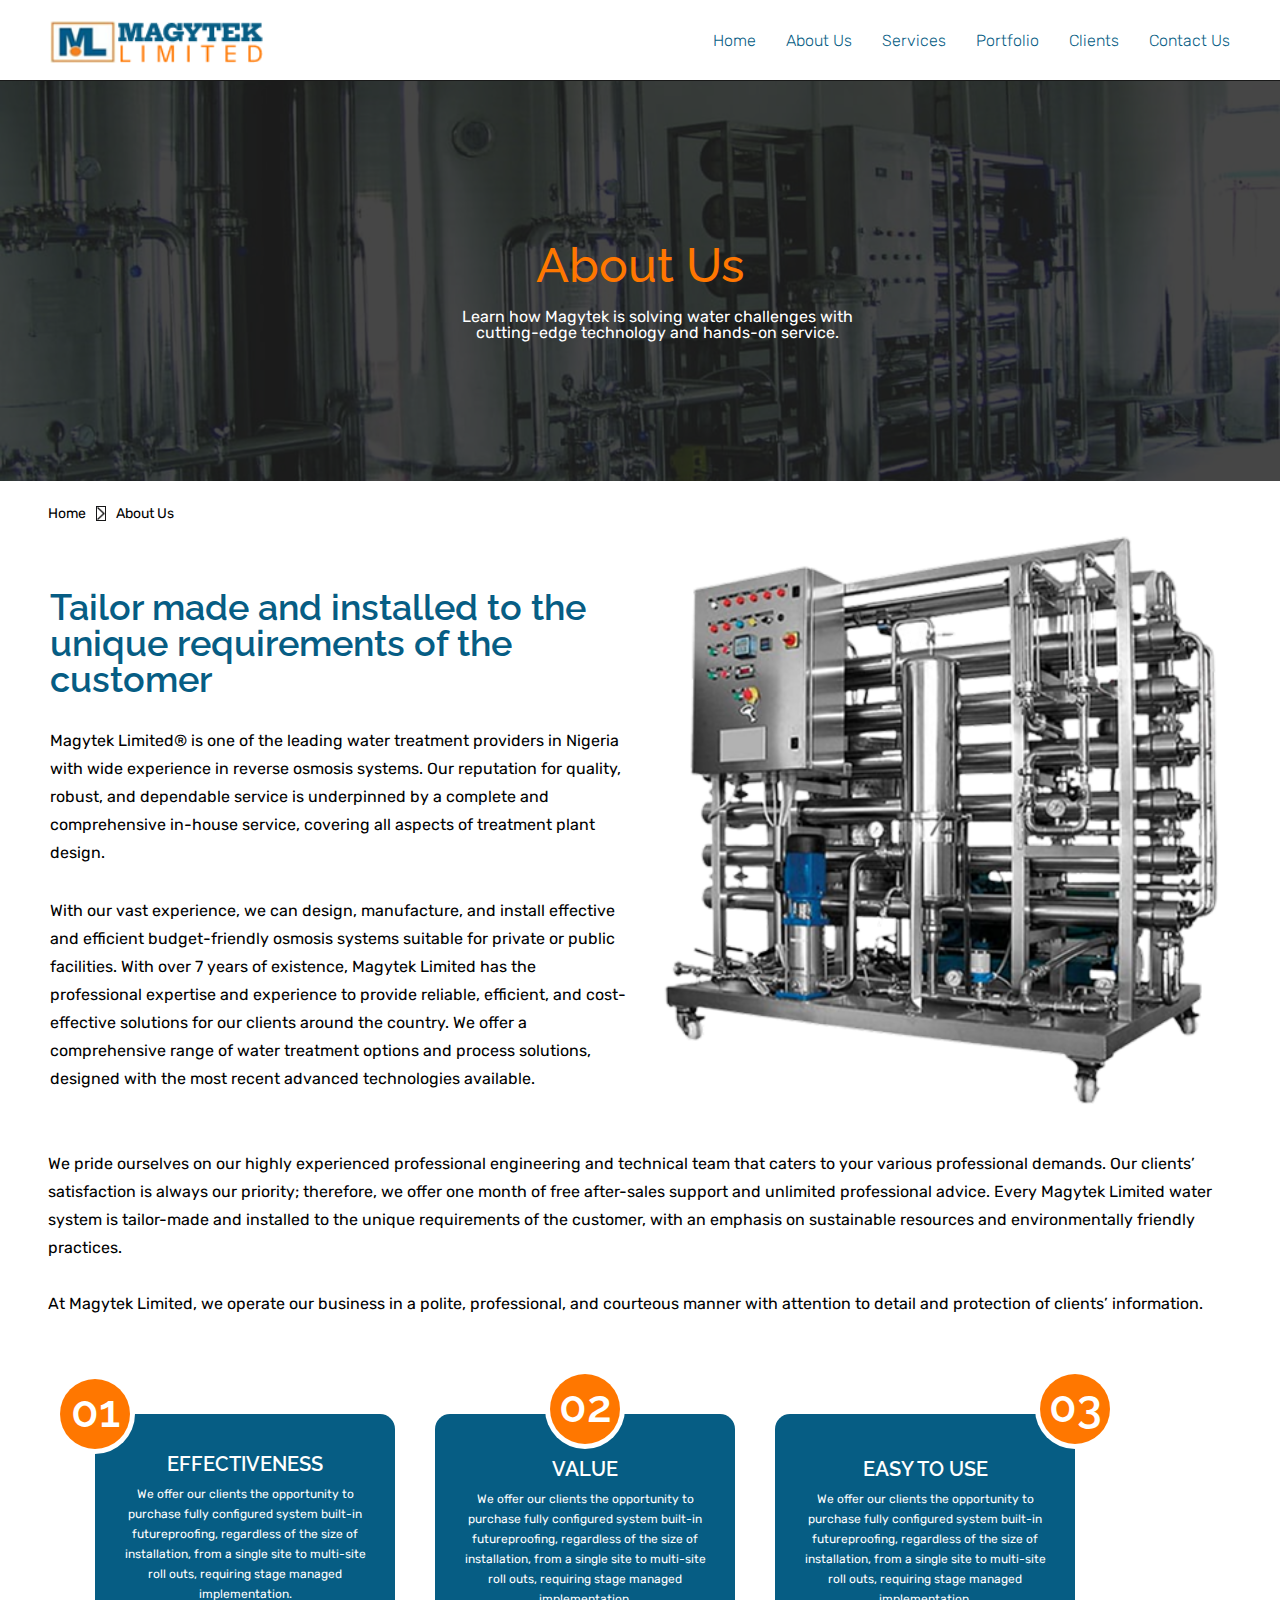
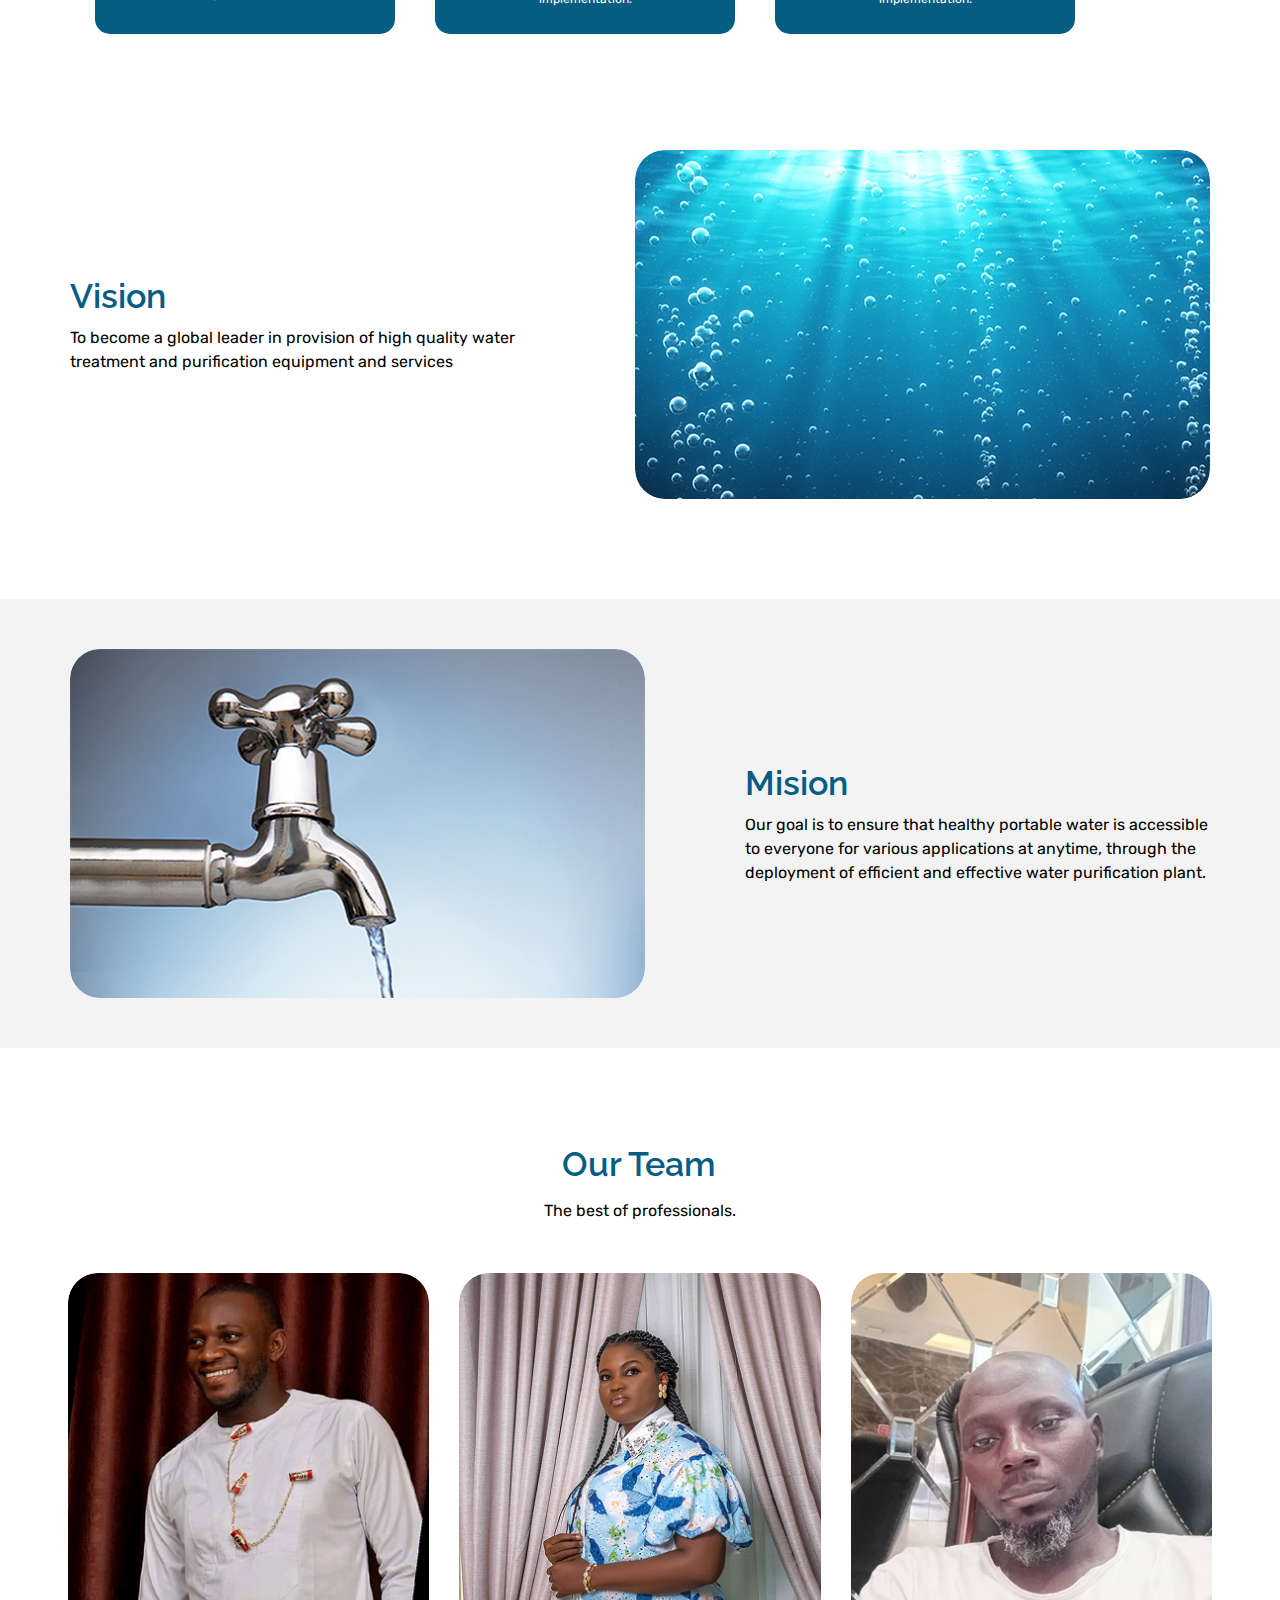
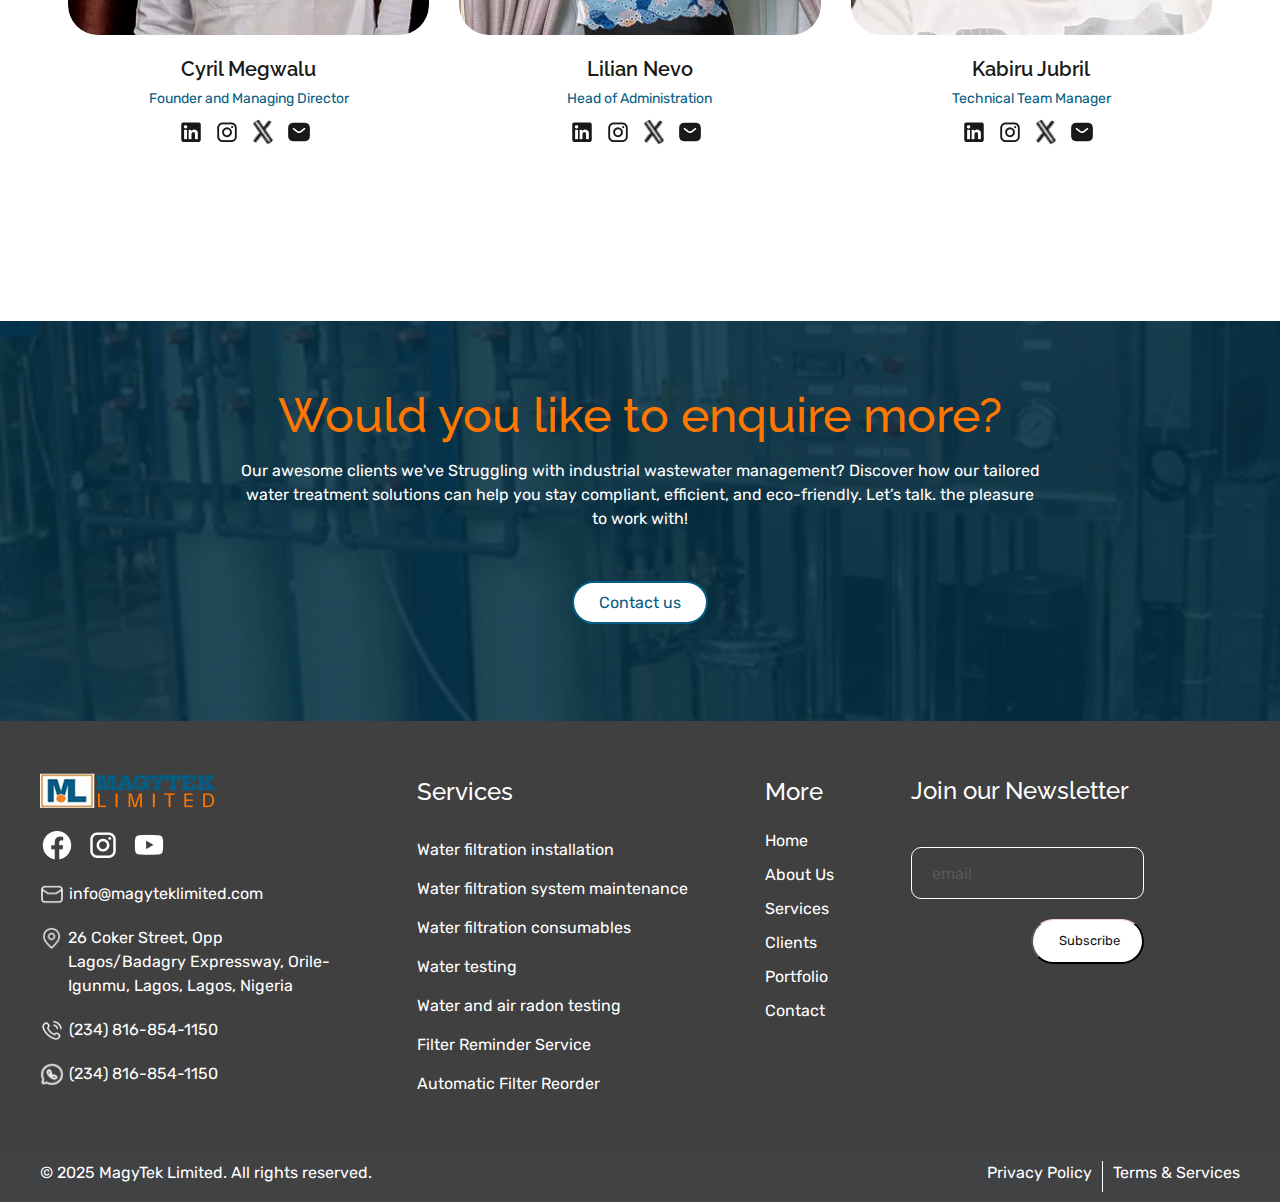
<file: about.html>
<!DOCTYPE html>
<html lang="en">
  <head>
    <meta charset="UTF-8" />
    <meta name="viewport" content="width=device-width, initial-scale=1.0" />
    <title>Magytek Limited</title>
    <link rel="stylesheet" href="about.css" />
    <link rel="preconnect" href="https://fonts.googleapis.com" />
    <link rel="preconnect" href="https://fonts.gstatic.com" crossorigin />
    <link
      href="https://fonts.googleapis.com/css2?family=Rubik:ital,wght@0,300..900;1,300..900&display=swap"
      rel="stylesheet"
    />
    <link rel="preconnect" href="https://fonts.googleapis.com" />
    <link rel="preconnect" href="https://fonts.gstatic.com" crossorigin />
    <link
      href="https://fonts.googleapis.com/css2?family=Raleway:ital,wght@0,100..900;1,100..900&family=Rubik&display=swap"
      rel="stylesheet"
    />
  </head>
  <body>
    <header>
      <nav>
        <div class="logo">
          <img src="assets/Frame 32.png" alt="Magytek Logo" />
        </div>

        <ul class="nav-links">
          <li><a href="#">Home</a></li>
          <li><a href="#">About Us</a></li>
          <li><a href="#">Services</a></li>
          <li><a href="#">Portfolio</a></li>
          <li><a href="#">Clients</a></li>
          <li><a href="#">Contact Us</a></li>
        </ul>
      </nav>
    </header>
    <main>
      <div class="hero">
        <div class="content">
          <p class="company-name">About Us</p>
          <p class="company-description">
            Learn how Magytek is solving water challenges with cutting-edge
            technology and hands-on service.
          </p>
        </div>
        <div class="overlay-image"></div>
      </div>
      <div class="mini-nav">
        <p>Home</p>
        <img
          class="nav-right-arrow"
          src="assets/rightIcon.png"
          alt="Navigation arrow"
        />
        <p>About Us</p>
      </div>
      <!-- Section 1 -->
      <div class="container-1">
        <div class="container-1-1">
          <div class="left-text" style="gap: 20px">
            <h2
              style="
                color: #065d84;
                font-family: 'Raleway', sans-serif;
                font-weight: 600;
                font-size: 36px;
                line-height: 100%;
              "
            >
              Tailor made and installed to the unique requirements of the
              customer
            </h2>

            <p style="font-size: 16px; margin-top: 30px">
              Magytek Limited® is one of the leading water treatment providers
              in Nigeria with wide experience in reverse osmosis systems. Our
              reputation for quality, robust, and dependable service is
              underpinned by a complete and comprehensive in-house service,
              covering all aspects of treatment plant design.
            </p>

            <p style="font-size: 16px; margin-top: 30px">
              With our vast experience, we can design, manufacture, and install
              effective and efficient budget-friendly osmosis systems suitable
              for private or public facilities. With over 7 years of existence,
              Magytek Limited has the professional expertise and experience to
              provide reliable, efficient, and cost-effective solutions for our
              clients around the country. We offer a comprehensive range of
              water treatment options and process solutions, designed with the
              most recent advanced technologies available.
            </p>
          </div>
          <div class="right-text" style="margin-top: -50px">
            <img
              src="assets/Magy5 1.png"
              alt="Magytek water treatment system"
              style="width: 100%; height: auto"
            />
          </div>
        </div>
        <p
          style="
            font-size: 16px;
            font-family: 'Rubik', sans-serif;
            font-optical-sizing: auto;
            font-style: normal;
            font-weight: 400;
            line-height: 28px;
            letter-spacing: 0%;
            color: #000000;
            margin-left: 23px;
            margin-top: 30px;
          "
        >
          We pride ourselves on our highly experienced professional engineering
          and technical team that caters to your various professional demands.
          Our clients’ satisfaction is always our priority; therefore, we offer
          one month of free after-sales support and unlimited professional
          advice. Every Magytek Limited water system is tailor-made and
          installed to the unique requirements of the customer, with an emphasis
          on sustainable resources and environmentally friendly practices.
          <br /><br />
          At Magytek Limited, we operate our business in a polite, professional,
          and courteous manner with attention to detail and protection of
          clients’ information.
        </p>
      </div>

      <!-- Section 2 -->
      <div class="container-2">
        <div class="container-2-1">
          <div class="container-2-1-1">
            <div class="b">
              <div class="a">
                <p>01</p>
              </div>
            </div>
          </div>
          <div class="container-2-1-2">
            <p
              style="
                font-family: 'Raleway', sans-serif;
                font-optical-sizing: auto;
                font-style: normal;
                font-weight: 600;
                font-size: 20px;
                line-height: 100%;
                letter-spacing: 5%;
                text-align: center;
                color: #ffffff;
                margin-top: -10px;
              "
            >
              EFFECTIVENESS
            </p>
            <p
              style="
                font-family: 'Rubik', sans-serif;
                font-optical-sizing: auto;
                font-style: normal;
                font-weight: 400;
                font-size: 12px;
                line-height: 20px;
                letter-spacing: 5%;
                text-align: center;
                color: #ffffff;
                margin-top: 10px;
              "
            >
              We offer our clients the opportunity to purchase fully configured
              system built-in futureproofing, regardless of the size of
              installation, from a single site to multi-site roll outs,
              requiring stage managed implementation.
            </p>
          </div>
        </div>
        <div class="container-2-1">
          <div class="container-2-1-2">
            <div class="container-2-1-1">
              <div class="b" style="margin: -95px -40px 0px 90px">
                <div class="a">
                  <p>02</p>
                </div>
              </div>
            </div>
            <p
              style="
                font-family: 'Raleway', sans-serif;
                font-optical-sizing: auto;
                font-style: normal;
                font-weight: 600;
                font-size: 20px;
                line-height: 100%;
                letter-spacing: 5%;
                text-align: center;
                color: #ffffff;
                margin-top: 10px;
              "
            >
              VALUE
            </p>
            <p
              style="
                font-family: 'Rubik', sans-serif;
                font-optical-sizing: auto;
                font-style: normal;
                font-weight: 400;
                font-size: 12px;
                line-height: 20px;
                letter-spacing: 5%;
                text-align: center;
                color: #ffffff;
                margin-top: 10px;
              "
            >
              We offer our clients the opportunity to purchase fully configured
              system built-in futureproofing, regardless of the size of
              installation, from a single site to multi-site roll outs,
              requiring stage managed implementation.
            </p>
          </div>
        </div>
        <div class="container-2-1">
          <div class="container-2-1-2">
            <div class="container-2-1-1">
              <div class="b" style="margin: -95px -40px 0px 240px">
                <div class="a">
                  <p>03</p>
                </div>
              </div>
            </div>
            <p
              style="
                font-family: 'Raleway', sans-serif;
                font-optical-sizing: auto;
                font-style: normal;
                font-weight: 600;
                font-size: 20px;
                line-height: 100%;
                letter-spacing: 5%;
                text-align: center;
                color: #ffffff;
                margin-top: 10px;
              "
            >
              EASY TO USE
            </p>
            <p
              style="
                font-family: 'Rubik', sans-serif;
                font-optical-sizing: auto;
                font-style: normal;
                font-weight: 400;
                font-size: 12px;
                line-height: 20px;
                letter-spacing: 5%;
                text-align: center;
                color: #ffffff;
                margin-top: 10px;
              "
            >
              We offer our clients the opportunity to purchase fully configured
              system built-in futureproofing, regardless of the size of
              installation, from a single site to multi-site roll outs,
              requiring stage managed implementation.
            </p>
          </div>
        </div>
      </div>

      <!-- Section 3 -->
      <div class="container-3">
        <div class="container-3-1">
          <p class="container3-text-1">Vision</p>
          <p class="container3-text-3">
            To become a global leader in provision of high quality water
            treatment and purification equipment and services
          </p>
        </div>
        <img src="assets/image 12.png" alt="pouring water into a cup" />
      </div>

      <!-- Section 4 -->
      <div
        class="container-3"
        style="background-color: #f3f3f3; padding: 50px 70px"
      >
        <img src="assets/image 13.png" alt="pouring water into a cup" />
        <div class="container-3-1">
          <p class="container3-text-1">Mision</p>
          <p class="container3-text-3">
            Our goal is to ensure that healthy portable water is accessible to
            everyone for various applications at anytime, through the deployment
            of efficient and effective water purification plant.
          </p>
        </div>
      </div>

      <!-- Section 5 -->
      <div class="container-5">
        <div
          style="
            display: grid;
            justify-content: center;
            align-items: center;
            gap: 5px;
          "
        >
          <p class="container3-text-1" style="margin-left: 18px">Our Team</p>
          <p class="container3-text-3">The best of professionals.</p>
        </div>
        <div class="frame">
          <div class="frame-1">
            <img src="assets/image 15.png" alt="" />
            <div class="frame-details">
              <p class="frame-details-1">Cyril Megwalu</p>
              <p class="frame-details-2">Founder and Managing Director</p>
              <div class="frame-icons">
                <img src="assets/LinkedIn.png" alt="LinkedIn Icon" />
                <img src="assets/Instagram.png" alt="Instagram Icon" />
                <img src="assets/Vector.png" alt="X Icon" />
                <img src="assets/sms.png" alt="Sms Icon" />
              </div>
            </div>
          </div>
          <div class="frame-1">
            <img src="assets/image 14.png" alt="" />
            <div class="frame-details">
              <p class="frame-details-1">Lilian Nevo</p>
              <p class="frame-details-2">Head of Administration</p>
              <div class="frame-icons">
                <img src="assets/LinkedIn.png" alt="LinkedIn Icon" />
                <img src="assets/Instagram.png" alt="Instagram Icon" />
                <img src="assets/Vector.png" alt="X Icon" />
                <img src="assets/sms.png" alt="Sms Icon" />
              </div>
            </div>
          </div>
          <div class="frame-1">
            <img src="assets/image 16.png" alt="" />
            <div class="frame-details">
              <p class="frame-details-1">Kabiru Jubril</p>
              <p class="frame-details-2">Technical Team Manager</p>
              <div class="frame-icons">
                <img src="assets/LinkedIn.png" alt="LinkedIn Icon" />
                <img src="assets/Instagram.png" alt="Instagram Icon" />
                <img src="assets/Vector.png" alt="X Icon" />
                <img src="assets/sms.png" alt="Sms Icon" />
              </div>
            </div>
          </div>
        </div>
      </div>

      <!-- Section 6 -->
      <div class="container-6">
        <div class="enquiry-content">
          <p class="enquiry-content-text-1">Would you like to enquire more?</p>
          <p class="enquiry-content-text-2">
            Our awesome clients we've Struggling with industrial wastewater
            management? Discover how our tailored water treatment solutions can
            help you stay compliant, efficient, and eco-friendly. Let’s talk.
            the pleasure to work with!
          </p>
          <div class="contact-us">
            <button>Contact us</button>
          </div>
        </div>
      </div>

      <!-- Section 7 -->
      <div class="container-7">
        <div class="container-7-1">
          <div
            class="container-7-1-1"
            style="display: grid; gap: 5px; width: 25%"
          >
            <img src="assets/Frame 32.png" alt="company-logo" />
            <img src="assets/Frame 5.png" alt="" />
            <div class="info">
              <img
                src="assets/_ui-mail-03.png"
                alt="email logo"
                style="width: 24px; height: 24px"
              />
              <p class="contact-info">info@magyteklimited.com</p>
            </div>
            <div class="info">
              <img
                src="assets/_ui-marker-pin-01.png"
                alt="marker-pin"
                style="width: 24px; height: 24px"
              />
              <p class="contact-info">
                26 Coker Street, Opp Lagos/Badagry Expressway, Orile-Igunmu,
                Lagos, Lagos, Nigeria
              </p>
            </div>
            <div class="info">
              <img
                src="assets/_ui-phone-call-01.png"
                alt="phone icon"
                style="width: 24px; height: 24px"
              />
              <p class="contact-info">(234) 816-854-1150</p>
            </div>
            <div class="info">
              <img
                src="assets/whatsapp.png"
                alt="whatsapp icon"
                style="width: 24px; height: 24px"
              />
              <p class="contact-info">(234) 816-854-1150</p>
            </div>
          </div>
          <div class="container-7-1-2" style="display: grid; gap: 5px">
            <p
              style="
                font-family: Raleway, sans-serif;
                font-optical-sizing: auto;
                font-weight: 500;
                font-style: Medium;
                font-size: 24px;
                line-height: 32px;
                letter-spacing: 0%;
                vertical-align: middle;
                margin-bottom: 20px;
              "
            >
              Services
            </p>
            <p>Water filtration installation</p>
            <p>Water filtration system maintenance</p>
            <p>Water filtration consumables</p>
            <p>Water testing</p>
            <p>Water and air radon testing</p>
            <p>Filter Reminder Service</p>
            <p>Automatic Filter Reorder</p>
          </div>
          <div class="container-7-1-3">
            <p
              style="
                font-family: Raleway, sans-serif;
                font-optical-sizing: auto;
                font-weight: 500;
                font-style: Medium;
                font-size: 24px;
                line-height: 32px;
                letter-spacing: 0%;
                vertical-align: middle;
                margin-bottom: 21px;
                margin-top: 5px;
              "
            >
              More
            </p>
            <p>Home</p>
            <p>About Us</p>
            <p>Services</p>
            <p>Clients</p>
            <p>Portfolio</p>
            <p>Contact</p>
          </div>
          <div class="container-7-1-4">
            <p
              style="
                font-family: Raleway, sans-serif;
                font-optical-sizing: auto;
                font-weight: 500;
                font-style: Medium;
                font-size: 24px;
                line-height: 32px;
                letter-spacing: 0%;
                vertical-align: middle;
                margin-bottom: 40px;
                margin-top: 4px;
                color: #ffffff;
              "
            >
              Join our Newsletter
            </p>
            <form action="">email</form>
            <button>
              <p>Subscribe</p>
            </button>
          </div>
        </div>
      </div>
    </main>
    <footer>
      <div class="footer-content">
        <p>© 2025 MagyTek Limited. All rights reserved.</p>
      </div>
      <div class="footer-content-1">
        <p>Privacy Policy</p>
        <img src="assets/Line.png" alt="border line" />
        <p>Terms & Services</p>
      </div>
    </footer>
  </body>
</html>
</file>
<file: about.css>
* {
  margin: 0;
  padding: 0;
  box-sizing: border-box;
  font-family: "Rubik", "Raleway", sans-serif;
}

header {
  width: 100%;
  background-color: #ffffff;
  border-bottom: 1px solid #191919;
}

nav {
  display: flex;
  justify-content: space-between;
  align-items: center;
  height: 80px;
  padding: 0 50px;
}

/* Logo */
.logo {
  display: flex;
  align-items: center;
  gap: 10px;
  font-size: 1.3rem;
  font-weight: 250;
  color: #065d84;
}

.logo img {
  height: 45px;
}

.logo-text {
  display: flex;
  flex-direction: column;
  line-height: 1.2;
  margin-left: 1px;
}

.logo .limited {
  color: #ff6600;
  font-weight: 100;
  letter-spacing: 5px;
}

/* Navigation links */
.nav-links {
  list-style: none;
  display: flex;
  gap: 30px;
  margin: 0;
  padding: 0;
}

.nav-links a {
  text-decoration: none;
  color: #065d84;
  font-weight: 50;
  transition: all 0.3s;
  padding: 5px 0;
  position: relative;
}

.nav-links a::after {
  content: "";
  position: absolute;
  bottom: -5px;
  left: 0;
  width: 0;
  height: 2px;
  background: #ff6600;
  transition: width 0.5s;
}

.nav-links a.active::after {
  width: 100%;
}

.nav-links a:hover {
  color: #ff6600;
}

.nav-links a:hover::after {
  width: 100%;
}

/* Hero */
.hero {
  position: relative;
  width: 100%;
  height: 400px;
  background-image: url("assets/Magy2\ 1.png");
  background-size: cover;
  background-position: center;
}
.hero img {
  width: 100%;
  height: 100%;
  z-index: 1;
}
.hero .content {
  position: absolute;
  color: white;
  text-align: center;
  top: 50%;
  left: 50%;
  transform: translate(-50%, -50%);
  z-index: 2;
}
.welcome-text {
  font-family: "Raleway", sans-serif;
  font-optical-sizing: auto;
  font-weight: 500;
  font-style: Medium;
  font-size: 48px;
  line-height: 100%;
  letter-spacing: 5%;
  text-align: center;
  color: #ffffff;
}
.company-name {
  font-family: "Raleway", sans-serif;
  font-optical-sizing: auto;
  font-weight: 500;
  font-style: Medium;
  font-size: 48px;
  line-height: 100%;
  letter-spacing: 5%;
  text-align: center;
  color: #ff7700;
  margin-top: 20px;
}
.company-description {
  font-family: "Rubik", sans-serif;
  font-optical-sizing: auto;
  font-style: normal;
  font-weight: 400;
  font-size: 16px;
  line-height: 100%;
  letter-spacing: 0%;
  text-align: center;
  color: #ffffff;
  margin-top: 20px;
  width: 395px;
  margin-left: 35px;
}
.overlay-image {
  position: absolute;
  top: 0;
  left: 0;
  width: 100%;
  height: 100%;
  background-color: rgba(51, 51, 51, 0.5);
  z-index: 1;
}

/* Mini Navigation*/
.mini-nav {
  padding: 16px 8px;
  display: flex;
  gap: 10px;
  margin-left: 40px;
}
.mini-nav p {
  font-family: "Rubik", sans-serif;
  font-optical-sizing: auto;
  font-style: normal;
  font-weight: 400;
  font-size: 14px;
  line-height: 24px;
  letter-spacing: 0%;
  margin-top: 5px;
}
.nav-right-arrow {
  border: 1.4px solid #161617;
  width: 10px;
  height: 15px;
  margin-top: 9px;
  top: 6px;
  left: 9px;
  border-width: 1.4px;
}

/* Section 1 */
.container-1 {
  padding: 0 25px;
  margin-top: 20px;
}

.container-1-1 {
  display: flex;
  align-items: center;
  justify-content: space-between;
  gap: 20px;
  padding: 0 25px;
}
.left-text {
  flex: 1;
}
.left-text p {
  font-family: "Rubik", sans-serif;
  font-optical-sizing: auto;
  font-style: normal;
  font-weight: 400;
  font-size: 18px;
  line-height: 28px;
  letter-spacing: 0%;
  color: #000000;
}
.right-text {
  flex: 1;
  margin-top: -124px;
}
.right-text p {
  font-family: "Raleway", sans-serif;
  font-optical-sizing: auto;
  font-style: normal;
  font-weight: 600;
  font-size: 36px;
  line-height: 100%;
  letter-spacing: 0%;
  color: #065d84;
}

/* Section 2 */
.container-2 {
  display: flex;
  gap: 40px;
  padding: 16px 10px;
  margin: 80px 20px 20px 45px;
}
.container-2-1 {
  display: flex;
}
.container-2-1-1 {
  /* border:80 10px solid #ffffff;
  z-index: 2; */
}
.a {
  width: 70px;
  height: 70px;
  border-radius: 50%;
  background: #ff7700;
  margin: auto;
  position: absolute;
  top: 50%;
  left: 50%;
  transform: translate(-50%, -50%);
}
.a p {
  font-family: "Raleway", sans-serif;
  font-optical-sizing: auto;
  font-style: normal;
  font-weight: 600;
  font-size: 45px;
  line-height: 100%;
  letter-spacing: 5%;
  text-align: center;
  color: #ffffff;
  margin-top: 10px;
}
.b {
  border-radius: 50%;
  width: 80px;
  height: 80px;
  background: #ffffff;
  position: relative;
  margin: -40px -40px 0px 0px;
  z-index: 1000;
}

.container-2-1-2 {
  z-index: 1;
  background: #065d84;
  width: 300px;
  height: 220px;
  border-radius: 15px;
  padding: 50px 20px;
}


/* Section 3 & 4 */
.container-3 {
  display: flex;
  align-items: center;
  justify-content: space-between;
  gap: 100px;
  padding: 0 70px;
  margin-top: 100px;
}
.container-3 img {
  width: 575px;
  height: 349px;
  border-radius: 30px;
}
.container3-text-1 {
  color: #065d84;
  font-family: "Raleway", sans-serif;
  font-optical-sizing: auto;
  font-style: normal;
  font-weight: 600;
  font-size: 34px;
}
.container3-text-3 {
  font-family: "Rubik", sans-serif;
  font-optical-sizing: auto;
  font-style: normal;
  font-weight: 400;
  font-size: 16px;
  line-height: 24px;
  letter-spacing: 0%;
  margin-top: 10px;
}

/* Section 5*/
.container-5 {
  padding: 16px 8px;
  margin: 80px 20px 20px 20px;
}
.frame {
  display: flex;
  gap: 30px;
  padding: 10px 40px;
  margin-top: 40px;
}
.frame-1 img {
  width: 100%;
  border-radius: 30px;
}
.frame-details-1 {
  font-family: "Raleway", sans-serif;
  font-optical-sizing: auto;
  font-style: normal;
  font-weight: 600;
  font-size: 20px;
  line-height: 100%;
  letter-spacing: 5%;
  text-align: center;
  color: #191919;
  margin-top: 20px;
}
.frame-details-2 {
  font-family: "Rubik", sans-serif;
  font-optical-sizing: auto;
  font-style: normal;
  font-weight: 400;
  font-size: 14px;
  line-height: 20px;
  letter-spacing: 5%;
  text-align: center;
  color: #065d84;
  margin-top: 10px;
}
.frame-icons {
  display: flex;
  gap: 10px;
  margin-left: 110px;
  margin-top: 10px;
}
.frame-icons img {
  width: 26px;
  height: 26px;
}

/* Section 6*/
.container-6 {
  position: relative;
  width: 100%;
  height: 400px;
  background-image: url("assets/image\ 11.png");
  background-size: cover;
  background-position: center;
  margin-top: 150px;
}

.enquiry-content {
  position: absolute;
  color: white;
  text-align: center;
  top: 30%;
  left: 50%;
  transform: translate(-50%, -50%);
  z-index: 2;
  gap: 10px;
  height: 100px;
}

.enquiry-content-text-1 {
  font-family: "Raleway", sans-serif;
  font-optical-sizing: auto;
  font-weight: 500;
  font-style: Medium;
  font-size: 48px;
  line-height: 100%;
  letter-spacing: 0%;
  text-align: center;
  color: #ff7700;
  margin-top: 0px;
  margin-bottom: 0px;
  width: 800px;
}
.enquiry-content-text-2 {
  font-family: "Rubik", sans-serif;
  font-optical-sizing: auto;
  font-style: normal;
  font-weight: 400;
  font-size: 16px;
  line-height: 24px;
  letter-spacing: 0%;
  text-align: center;
  vertical-align: bottom;
  color: #ffffff;
  margin-top: 20px;
}
.contact-us {
  display: flex;
  justify-content: center;
  margin-top: 50px;
  margin-bottom: 25px;
}

.contact-us button {
  border: 2px solid #065d84;
  background: #ffffff;
  color: #065d84;
  padding: 10px 25px;
  border-radius: 25px;
  font-family: "Rubik", sans-serif;
  font-size: 16px;
  cursor: pointer;
  transition: all 0.3s ease;
}

/* Section 7*/
.container-7 {
  background: #404040;
}
.container-7-1 {
  display: flex;
  padding: 50px 40px;
  gap: 77px;
  width: 100%;
}
.info {
  display: flex;
  gap: 5px;
}
.contact-info {
  font-family: "Rubik", sans-serif;
  font-optical-sizing: auto;
  font-style: normal;
  font-weight: 400;
  font-size: 16px;
  line-height: 24px;
  letter-spacing: 0%;
  color: #ffffff;
}
.container-7-1-2 p {
  font-family: "Rubik", sans-serif;
  font-optical-sizing: auto;
  font-style: normal;
  font-weight: 400;
  font-size: 16px;
  line-height: 24px;
  letter-spacing: 0%;
  vertical-align: middle;
  color: #ffffff;
  margin-top: 5px;
  margin-bottom: 5px;
}
.container-7-1-3 p {
  font-family: "Rubik", sans-serif;
  font-optical-sizing: auto;
  font-style: normal;
  font-weight: 400;
  font-size: 16px;
  line-height: 24px;
  letter-spacing: 0%;
  vertical-align: middle;
  color: #ffffff;
  margin-top: 10px;
  margin-bottom: 10px;
}
.container-7-1-4 form {
  border: 1px solid #ffffff;
  width: 210;
  height: 52px;
  gap: 10px;
  border-radius: 10px;
  border-width: 1px;
  padding: 14px 20px;
  color: #57585a;
  font-family: "Rubik", sans-serif;
  font-optical-sizing: auto;
  font-style: normal;
  font-weight: 400;
  font-size: 16px;
  line-height: 24px;
  letter-spacing: 0%;
}
.container-7-1-4 button {
  padding: 1px 25px;
  border-top: 1px solid #f9cbcd;
  background: #ffffff;
  margin-top: 20px;
  margin-left: 120px;
  justify-content: center;
  width: 113px;
  height: 45px;
  border-radius: 100px;
  border-width: stroke weight/1;
}
.container-7-1-4 button p {
  font-family: "Rubik", sans-serif;
  font-optical-sizing: auto;
  font-style: normal;
  font-weight: 400;
  font-size: 13px;
  line-height: 24px;
  letter-spacing: 0%;
  color: #161617;
  width: 63px;
  height: 24px;
}

/* Footer */
footer {
  background: #414244;

  justify-content: space-between;
  padding: 10px 40px;
  display: flex;
}
.footer-content p {
  font-family: "Rubik", sans-serif;
  font-optical-sizing: auto;
  font-style: normal;
  font-weight: 400;
  font-size: 16px;
  line-height: 24px;
  letter-spacing: 0%;
  color: #ffffff;
}
.footer-content-1 {
  display: flex;
  gap: 10px;
}
.footer-content-1 p {
  font-family: "Rubik", sans-serif;
  font-optical-sizing: auto;
  font-style: normal;
  font-weight: 400;
  font-size: 16px;
  line-height: 24px;
  letter-spacing: 0%;
  color: #ffffff;
}
</file>
